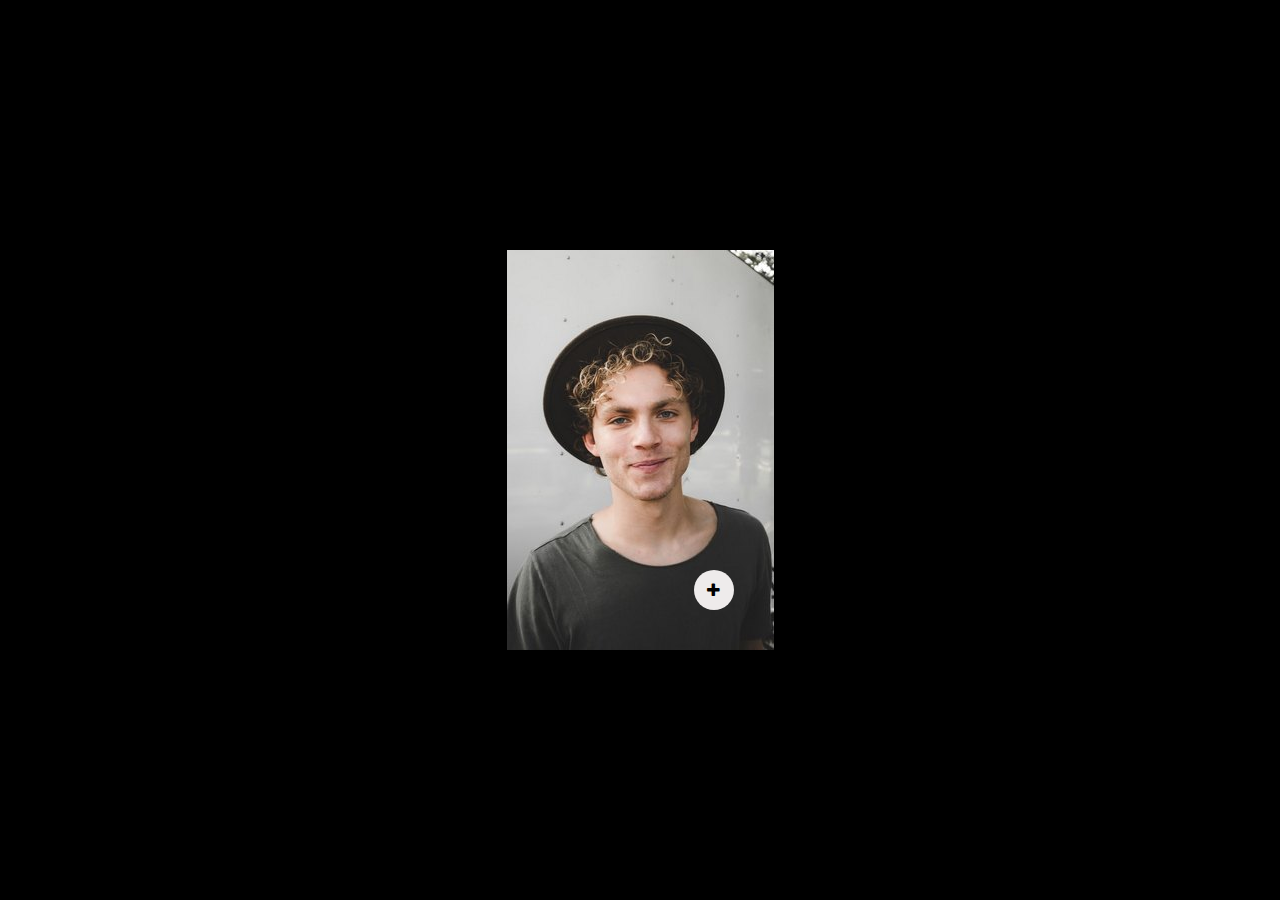
<file: Card-Effect-With-Toggle/index.html>
<!DOCTYPE html>
<html lang="en">
<head>
    <meta charset="UTF-8">
    <meta http-equiv="X-UA-Compatible" content="IE=edge">
    <meta name="viewport" content="width=device-width, initial-scale=1.0">
    <title>Card Effect with Toggle Button</title>
    <link rel="stylesheet" href="style.css">
    <link rel="stylesheet" href="https://stackpath.bootstrapcdn.com/font-awesome/4.7.0/css/font-awesome.min.css"/>
</head>
<body>
    <div class="container">
        <div class="card">
            <div class="card__img"><img src="./man.jpg" alt="picture"></div>
            <div class="card__desc">
                <div class="card_header">Someone Famous</div>
                <p class="card__text">Lorem ipsum dolor sit amet, consectetur adipisicing elit. Incidunt veritatis optio fugiat quia ut molestiae veniam rem totam asperiores ipsam? Lorem ipsum dolor sit amet, consectetur adipisicing elit. Incidunt veritatis optio fugiat quia ut molestiae veniam rem totam asperiores ipsam?</p>
            </div>
            <div class="card__cirle"></div>
        </div>
    </div>

</body>
</html>

<script>
    let toggle = document.querySelector('.card__cirle');
    let img = document.querySelector('.card__img');
    let cardDesc = document.querySelector('.card__desc');
    let count = 0;
    toggle.addEventListener("click", () => {
        count ++;
        if (count % 2 == 1) {
            img.style.display = 'none';
            cardDesc.style.display = 'block';
            toggle.style.transform = `rotate(225deg)`;
            toggle.style.boxShadow = `0 0 0 500px purple`;
        } else {
            img.style.display = 'block';
            cardDesc.style.display = 'none';
            toggle.style.transform = `rotate(0deg)`;
            toggle.style.boxShadow = `0 0 0 0px purple`;

        }
    })
</script>
</file>
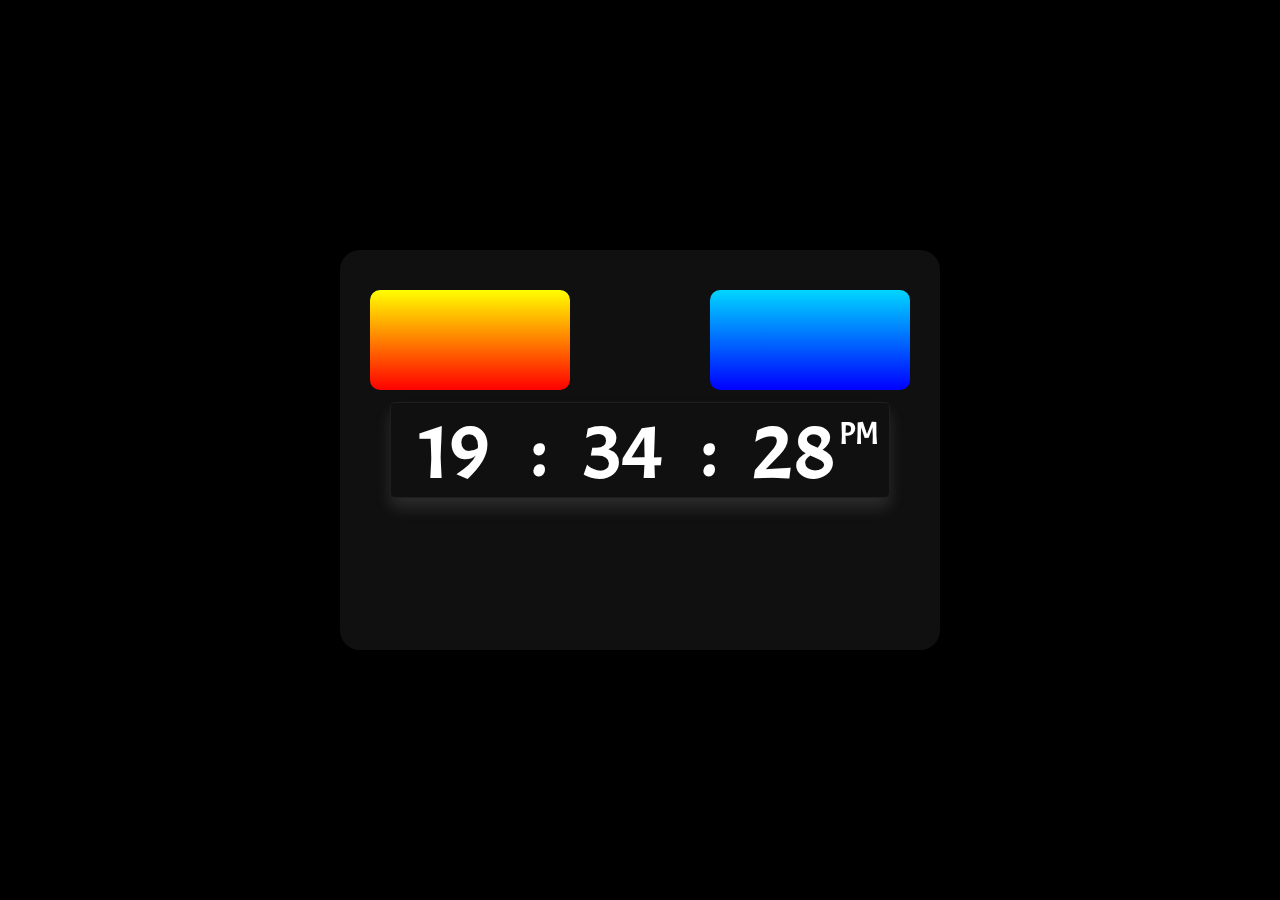
<file: Clock/index.html>
<!DOCTYPE html>
<html lang="en">
<head>
    <meta charset="UTF-8">
    <meta http-equiv="X-UA-Compatible" content="IE=edge">
    <meta name="viewport" content="width=device-width, initial-scale=1.0">
    <link rel="stylesheet" href="style.css">
    <link rel="preconnect" href="https://fonts.gstatic.com">
    <link href="https://fonts.googleapis.com/css2?family=Acme&display=swap" rel="stylesheet">
    <title>Transperent Clock</title>
</head>
<body>
    <div class="clock">
        <div class="container">
            <div class="wrap">
                <div class="elem" id="hour">00</div>
                <div class="elem">:</div>
                <div class="elem" id="minute">00</div>
                <div class="elem">:</div>
                <div class="elem" id="second">00</div>
                <sup class='ampm' id="ampm">AM</sup>
            </div>

        </div>

    </div>

    <script>
        let hour = document.getElementById("hour");
        let minute = document.getElementById("minute");
        let second = document.getElementById("second");
        let ampm = document.getElementById("ampm");

        let getHours = new Date().getHours();
        let getMinutes = new Date().getMinutes();
        let getSeconds = new Date().getSeconds();
        let ap = '';

        console.log(getHours, getMinutes, getSeconds);

        if (getHours < 10) {
            getHours = "0" + getHours;
            ap = "AM";
        } else {
            ap = "PM";
        }

        if (getMinutes < 10) getMinutes = "0" + getMinutes;
        if (getSeconds < 10) getSeconds = "0" + getSeconds;
        



        hour.innerHTML = getHours;
        minute.innerHTML = getMinutes;
        second.innerHTML = getSeconds;
        ampm.innerHTML = ap;


        setInterval(function(){
            let hour = document.getElementById("hour");
            let minute = document.getElementById("minute");
            let second = document.getElementById("second");
            let ampm = document.getElementById("ampm");

            let getHours = new Date().getHours();
            let getMinutes = new Date().getMinutes();
            let getSeconds = new Date().getSeconds();
            let ap = '';

            console.log(getHours, getMinutes, getSeconds);

            if (getHours < 10) getHours = "0" + getHours;
            if (getMinutes < 10) getMinutes = "0" + getMinutes;
            if (getSeconds < 10) getSeconds = "0" + getSeconds;
            if (getHours > 12) {
                getHours -= 12;
                ap = "PM";
            } else {
                ap = "AM"
            }
            



            hour.innerHTML = getHours;
            minute.innerHTML = getMinutes;
            second.innerHTML = getSeconds;
            ampm.innerHTML = ap;
        }, 1000)
    </script>
</body>
</html>
</file>
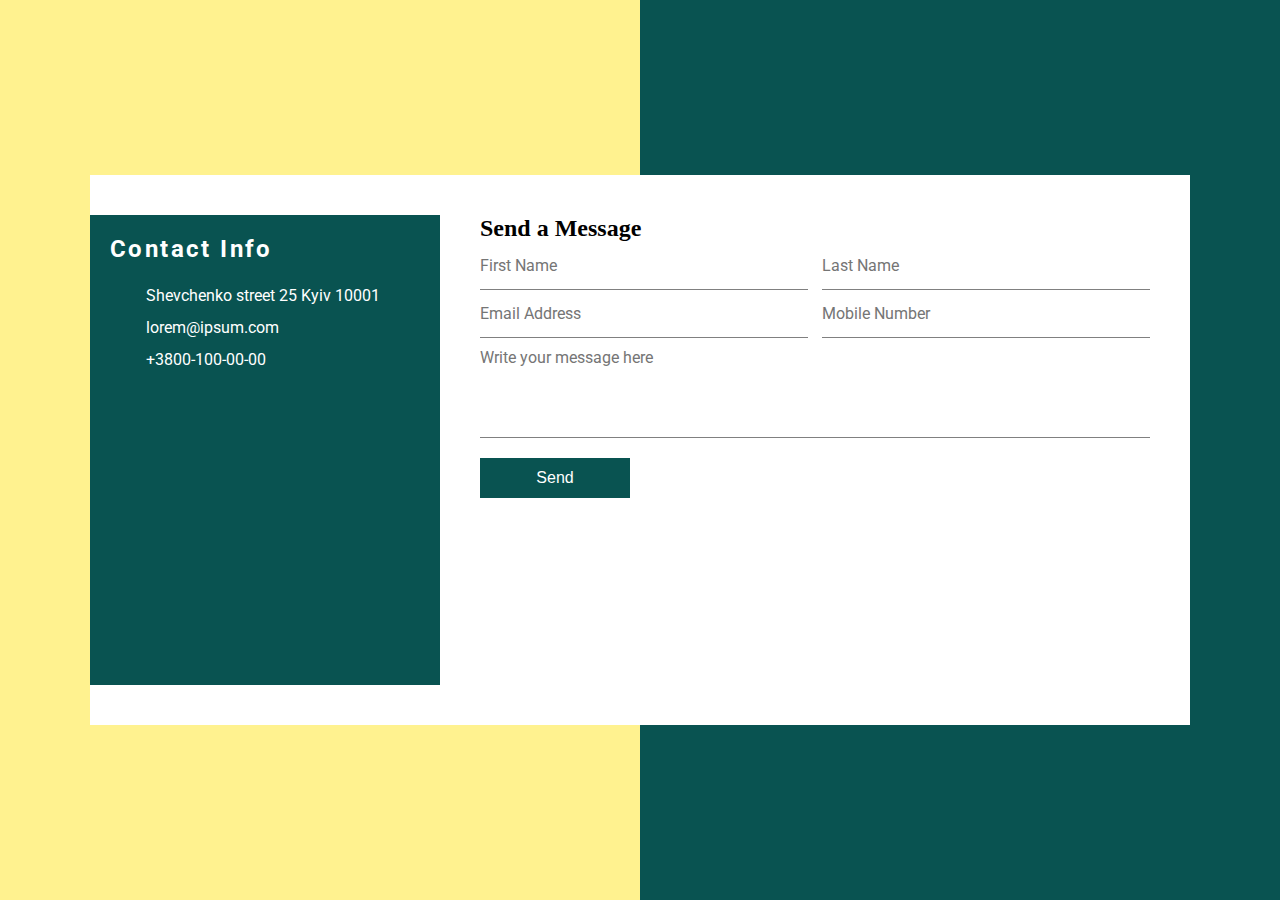
<file: Contact Us Page Design/index.html>
<!DOCTYPE html>
<html lang="en">
<head>
    <meta charset="UTF-8">
    <meta http-equiv="X-UA-Compatible" content="IE=edge">
    <meta name="viewport" content="width=device-width, initial-scale=1.0">
    <link rel="stylesheet" href="style.css">
    <link rel="stylesheet" href="https://cdnjs.cloudflare.com/ajax/libs/font-awesome/5.15.2/css/all.min.css" integrity="sha512-HK5fgLBL+xu6dm/Ii3z4xhlSUyZgTT9tuc/hSrtw6uzJOvgRr2a9jyxxT1ely+B+xFAmJKVSTbpM/CuL7qxO8w==" crossorigin="anonymous" />
    <link rel="preconnect" href="https://fonts.gstatic.com">
    <link href="https://fonts.googleapis.com/css2?family=Roboto&display=swap" rel="stylesheet">
    <title>Contact Us</title>
</head>
<body>
    <section>
        <div class="container">

            <div class="message">
                <h2>Send a Message</h2>
                <form action="GET"class="form">
                        <input type="text" placeholder="First Name">
                        <input type="text" placeholder="Last Name">
                        <input type="email" placeholder="Email Address">
                        <input type="tel" placeholder="Mobile Number">
                        <textarea placeholder="Write your message here"></textarea>
                        <button>Send</button>
                </form>
            </div>
            <div class="contact">
                <h2 class="contact__header">Contact Info</h2>
                <div class="contact__content">
                    <div class="contact__block-one">
                        <div class="contact__wrap-items">
                            <div class="contact__icons"><i class="fas fa-map-marker-alt"></i></div>
                            <div class="contact__text">Shevchenko street 25 Kyiv 10001</div>
                        </div>
                        <div class="contact__wrap-items">
                            <div class="contact__icons"><i class="far fa-envelope-open"></i></div>
                            <div class="contact__text">lorem@ipsum.com</div>
                        </div>
                        <div class="contact__wrap-items">
                            <div class="contact__icons"><i class="fas fa-phone-volume"></i></div>
                            <div class="contact__text">+3800-100-00-00</div>
                        </div>
                    </div>
                    <div class="contact__block-two">
                        <i class="fab fa-facebook-f"></i>
                        <i class="fab fa-twitter"></i>
                        <i class="fab fa-instagram"></i>
                        <i class="fab fa-pinterest-p"></i>
                        <i class="fab fa-linkedin"></i>
                    </div>
                </div>
        </div>
        </div>

    </section>
</body>
</html>
</file>
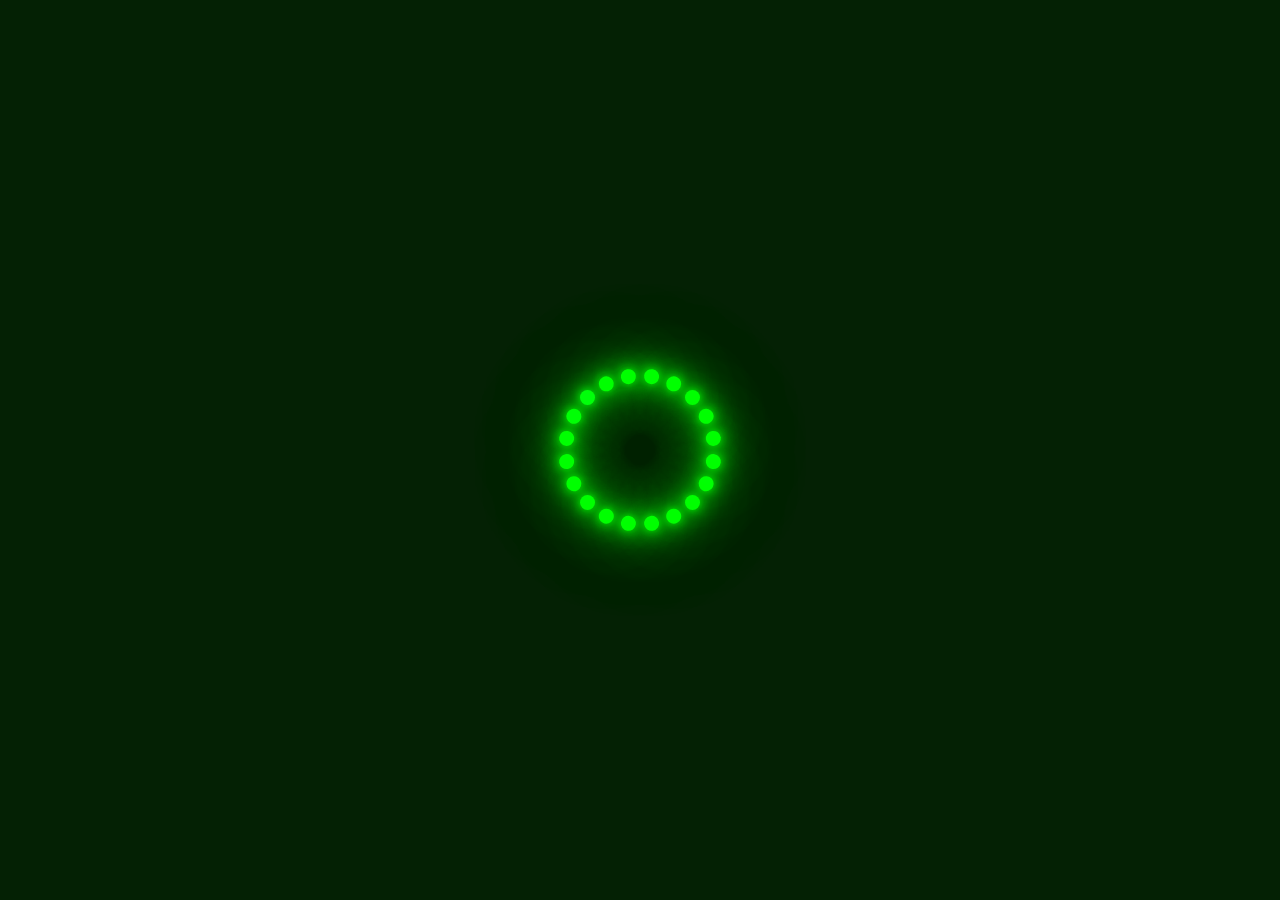
<file: LoadingCircle/index.html>
<!DOCTYPE html>
<html lang="en">
<head>
    <meta charset="UTF-8">
    <meta http-equiv="X-UA-Compatible" content="IE=edge">
    <meta name="viewport" content="width=device-width, initial-scale=1.0">
    <link rel="stylesheet" href="style.css">
    <title>Loading Circle</title>
</head>
<body>
    <section class="display">
        <div class="load">
            <span style="--i: 1;"></span>
            <span style="--i: 2;"></span>
            <span style="--i: 3;"></span>
            <span style="--i: 4;"></span>
            <span style="--i: 5;"></span>
            <span style="--i: 6;"></span>
            <span style="--i: 7;"></span>
            <span style="--i: 8;"></span>
            <span style="--i: 9;"></span>
            <span style="--i: 10;"></span>
            <span style="--i: 11;"></span>
            <span style="--i: 12;"></span>
            <span style="--i: 13;"></span>
            <span style="--i: 14;"></span>
            <span style="--i: 15;"></span>
            <span style="--i: 16;"></span>
            <span style="--i: 17;"></span>
            <span style="--i: 18;"></span>
            <span style="--i: 19;"></span>
            <span style="--i: 20;"></span>
        </div>
    </section>
</body>
</html>
</file>
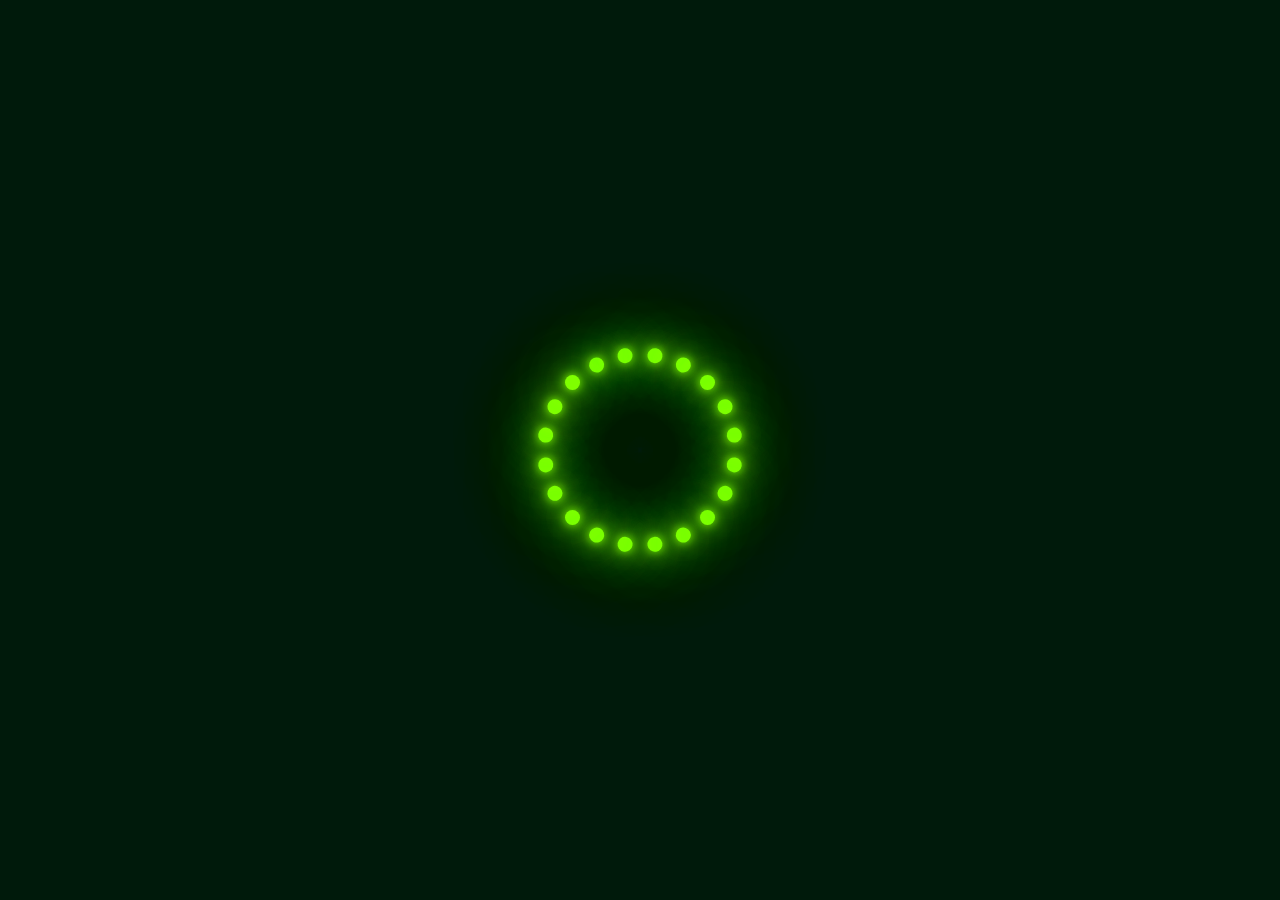
<file: LoadingCircle/index2.html>
<!DOCTYPE html>
<html lang="en">
<head>
    <meta charset="UTF-8">
    <meta http-equiv="X-UA-Compatible" content="IE=edge">
    <meta name="viewport" content="width=device-width, initial-scale=1.0">
    <link rel="stylesheet" href="style2.css">
    <title>My Loading Circle</title>
</head>
<body>
    <section class="display">
        <div class="loading">
            <span style="--i: 1;"></span>
            <span style="--i: 2;"></span>
            <span style="--i: 3;"></span>
            <span style="--i: 4;"></span>
            <span style="--i: 5;"></span>
            <span style="--i: 6;"></span>
            <span style="--i: 7"></span>
            <span style="--i: 8;"></span>
            <span style="--i: 9;"></span>
            <span style="--i: 10;"></span>
            <span style="--i: 11;"></span>
            <span style="--i: 12;"></span>
            <span style="--i: 13;"></span>
            <span style="--i: 14;"></span>
            <span style="--i: 15;"></span>
            <span style="--i: 16;"></span>
            <span style="--i: 17;"></span>
            <span style="--i: 18;"></span>
            <span style="--i: 19;"></span>
            <span style="--i: 20;"></span>
        </div>
    </section>
</body>
</html>
</file>
<file: Card-Effect-With-Toggle/style.css>
@import url('https://fonts.googleapis.com/css2?family=Roboto&display=swap');

* {
    margin: 0;
    padding: 0;
    box-sizing: border-box;

}

.container {
    height: 100vh;
    background-color: black;
    display: grid;
    place-items: center;
}

.card {
    width: 267px;
    height: 400px;
    position: relative;
    overflow: hidden;
}

.card__cirle {
    position: absolute;
    height: 40px;
    width: 40px;
    background-color: rgb(238, 235, 235);
    right: 40px;
    bottom: 40px;
    border-radius: 50%;
    display: grid;
    place-items: center;
    cursor: pointer;
    transition: all .8s ease-out;
    z-index: 1;
}

.card__cirle::before {
    content: "\f067";
    font-family: "FontAwesome"; 
}     


.card__img {
    position: absolute;
    left: 0;
}


.card__desc {
    position: absolute;
    padding: 20px;
    z-index: 2;
    display: none;
}

.card_header {
    font-family: 'Roboto', sans-serif;
    color: rgb(238, 235, 235);
    font-size: 24px;
    margin-bottom: 30px;
}
.card__text {
    font-family: 'Roboto', sans-serif;
    color: rgb(238, 235, 235);
    font-size: 16px;
}
</file>
<file: Clock/style.css>
* {
    margin: 0 auto;
    padding: 0;
    box-sizing: border-box;
    font-family: 'Acme', sans-serif;
}
.clock {
    background-color: #000;
    width: 100%;
    height: 100vh;
    display: flex;
    justify-content: center;
    align-items: center;
}
.container {
    background-color: rgba(155, 155, 155, 0.1);
    width: 600px;
    height: 400px;
    /* border: 5px solid purple; */
    border-radius: 20px;
    display: flex;
    justify-content: center;
    align-items: center;
    position: relative;
}

.container::before {
    content: "";
    width: 200px;
    height: 100px;
    background: linear-gradient(yellow, red);
    position: absolute;
    border-radius: 10px;
    left: 5%;
    top: 10%;
    animation: animate 8s linear 0s infinite ;
}

.container::after {
    content: "";
    width: 200px;
    height: 100px;
    background: linear-gradient(#01d6ff, blue);
    position: absolute;
    border-radius: 10px;
    right: 5%;
    top: 10%;
    animation: animate 8s linear 4s infinite ;
}

.wrap {
    width: 500px;
    height: 6em;
    display: flex;
    justify-content: center;
    align-items: center;
    position: relative;
    padding-right: 2em;
    z-index: 1000;
    backdrop-filter: blur(20px);
    border: 1px solid rgba(155, 155, 155, 0.1);
    border-radius: 5px;
    box-shadow: 0 10px 15px rgba(155, 155, 155, 0.2);

}

.elem {
    color: white;
    font-size: 5em;
    padding: 0.01em;
}

.elem:nth-of-type(2n+1) {
    /* background-color: rgba(194, 192, 192, 0.1); */
    border-radius: 10px;
    width: 100px;
    height: 100px;
    text-align: center;

}


.ampm {
    font-size: 2em;
    margin-left: 1em;
    position: absolute;
    right: 0.3em;
    top: 0.3em;
    color: white;
}

@keyframes animate {
    0% {
        top: 10%;
    }
    50% {
        top: 68%;
    }
    100% {
        top: 10%;
    }
};
</file>
<file: Contact Us Page Design/style.css>
* {
    margin: 0;
    padding: 0;
    box-sizing: border-box;
    outline: none;
    border: none;
}



section {
    width: 100%;
    height: 100vh;
    background-color: #FFF28f;
    position: relative;
    display: flex;
    justify-content: center;
    align-items: center;
}

section::before {
    content: "";
    position: absolute;
    background-color: #095351;
    width: 50%;
    height: 100vh;
    right: 0;
    top: 0;
}

.container {
    position: relative;
    min-width: 1100px;
    min-height: 550px;
    background-color: #fff;
    z-index: 999;
}

.contact {
    position: absolute;
    width: 350px;
    top: 40px;
    left: -150px;
    height: calc(100% - 80px);
    background-color: #095351;
    padding: 20px;
    color: white;
}

.contact__header {
    font-family: 'Roboto', sans-serif;
    font-size: 24px;
    margin-bottom: 20px;
    letter-spacing: 0.1em;
}
.contact__content {
    display: flex;
    justify-content: space-between;
    flex-direction: column;
    gap: 200px;
    font-size: 16px;
}

.contact__block-one {
    display: flex;
    flex-direction: column;
    justify-content: space-between;
    gap: 10px;
    
}

.contact__wrap-items {
    display: flex;
    justify-content: flex-start;
    gap: 5px;
    flex-direction: row;
}

.contact__icons {
    flex: 0 0 10%;
    font-size: 24px;
}

.contact__text {
    display: inline-block;
    padding-top: 1%;
    font-family: 'Roboto', sans-serif;
    font-size: 16px;
}

.contact__block-two {
    display: flex;
    justify-content: flex-start;
    font-size: 24px;
    gap: 16px;
}


.message {
    position: absolute;
    left: 200px;
    margin: 40px;
}

.form {
    display: flex;
    flex-wrap: wrap;
    justify-content: space-between;

}


input {
    flex: 0 0 49%;
    height: 3em;
    font-size: 16px;
    font-family: 'Roboto', sans-serif;
    color: grey;
    border-bottom: 1px solid grey;

}

input:focus::placeholder {
    transform: translateY(-10px);
    font-size: 12px;
    font-family: 'Roboto', sans-serif;
    transition: all .3s ease;

}


textarea {
    flex: 0 0 100%;
    font-size: 16px;
    font-family: 'Roboto', sans-serif;
    resize: none;
    color: grey;
    border-bottom: 1px solid grey;
    height: 100px;
}

textarea::placeholder {
    transform: translateY(10px);
}

textarea:focus::placeholder {
    transform: none;
    font-size: 12px;
    transition: all .3s ease;
}

button {
    width: 150px;
    height: 40px;
    background-color: #095351;
    margin-top: 20px;
    font-size: 16px;
    color: white;
}


@media (max-width: 1400px) {
    .contact {
        left: 0;
    }

    .message {
        left: 350px;
    }
}

@media (max-width: 1100px) {
    section::before {
        display: none;
    }
    .message {
        position: static;
        max-width: 700px;
        margin: 30px auto;

    }
    .contact {
        position: static;
        width: 700px;
        max-width: 700px;
        margin: 0 auto;
        padding: 30px;
    }
    .contact__content {
        flex-direction: row;
        align-items: center;
    }
}


@media (max-width: 750px) {
    .message {
        max-width: 500px;
        margin: 20px auto;
    }
    .form {
        display: flex;
        flex-wrap: wrap;
        flex-direction: column;
        justify-content: flex-start;
    
    }

    input:focus::placeholder {
        transform: translateY(0);
    }

    .contact {
        position: static;
        width: 500px;
        max-width: 500px;
        margin: 0 auto;
        padding: 20px;
    }
    .contact__content {
        flex-direction: column;
        align-items:flex-start;
        gap: 40px;
    }
}
</file>
<file: LoadingCircle/style.css>
* {
    margin: 0;
    padding: 0;
    box-sizing: border-box;
}
.display {
    min-width: 100%;
    min-height: 100vh;
    background-color: #042104;
    display: flex;
    justify-content: center;
    align-items: center;
    animation: animateBg 10s linear infinite;
}

@keyframes animateBg 
    {
        0%
        {
            filter: hue-rotate(0deg);
        }
        100%
        {
            filter: hue-rotate(360deg);
        }
    }


.load {
    width: 120px;
    height: 120px;
    position: relative;
}

.load span {
    top: 0;
    left: 0;
    width: 100%;
    height: 100%;
    position: absolute;
    transform: rotate(calc(18deg * var(--i)));
}

.load span::before {
    content: "";
    position: absolute;
    top: 0;
    left: 0;
    width: 15px;
    height: 15px;
    background-color: #00ff0a;
    box-shadow: 0 0 10px #00ff0a,
    0 0 20px #00ff0a,
    0 0 30px #00ff0a,
    0 0 60px #00ff0a,
    0 0 80px #00ff0a,
    0 0 100px #00ff0a;
    border-radius: 50%;
    animation: animate 2s linear infinite;
    animation-delay: calc(0.1s * var(--i));
}

@keyframes animate 
{
    0% 
    {
        transform: scale(1);
    }
    80%, 100% 
    {
        transform: scale(0);
    }

}
</file>
<file: LoadingCircle/style2.css>
* {
    margin: 0;
    padding: 0;
    box-sizing: border-box;
}

.display {
    width: 100%;
    height: 100vh;
    background: #001A0B;
    display: flex;
    justify-content: center;
    align-items: center;
    animation: animateBg 10s linear infinite;
}

@keyframes animateBg {
    0% {
        filter:hue-rotate(0deg)
    }
    100% {
        filter:hue-rotate(360deg)
    }
}

.loading {
    height: 150px;
    width: 150px;
    position: relative;
}

.loading span {
    position: absolute;
    height: 100%;
    width: 100%;
    transform: rotate(calc(18deg * var(--i)));
}

.loading span::before{
    content: "";
    position: absolute;
    height: 15px;
    width: 15px;
    background: chartreuse;
    border-radius: 50%;
    box-shadow: 0 0 10px chartreuse,
    0 0 20px chartreuse,
    0 0 40px chartreuse,
    0 0 60px chartreuse,
    0 0 80px chartreuse,
    0 0 100px chartreuse;
    animation: animate 2s linear infinite;
    animation-delay: calc(0.1s * var(--i));
}

@keyframes animate {
    0% {
        transform: scale(1);
    }
    80%, 100% {
        transform: scale(0);
    }
}
</file>
